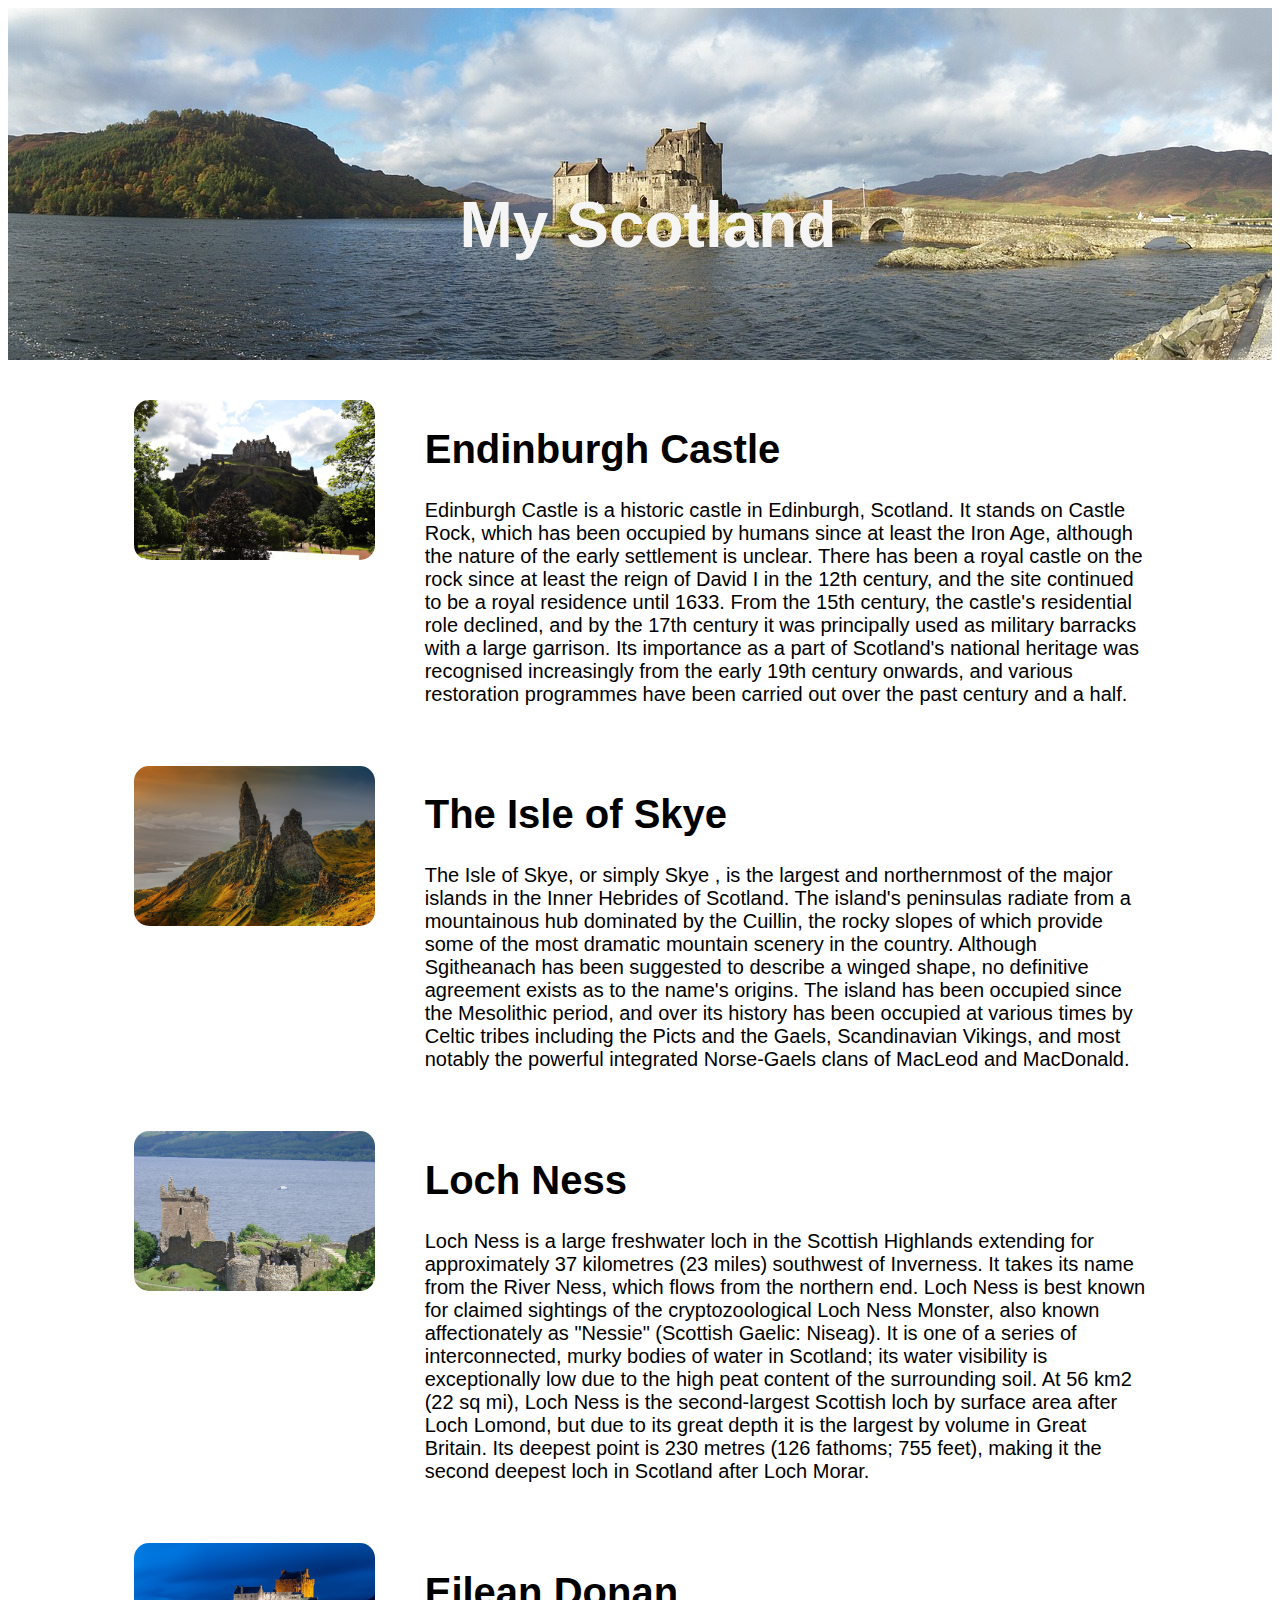
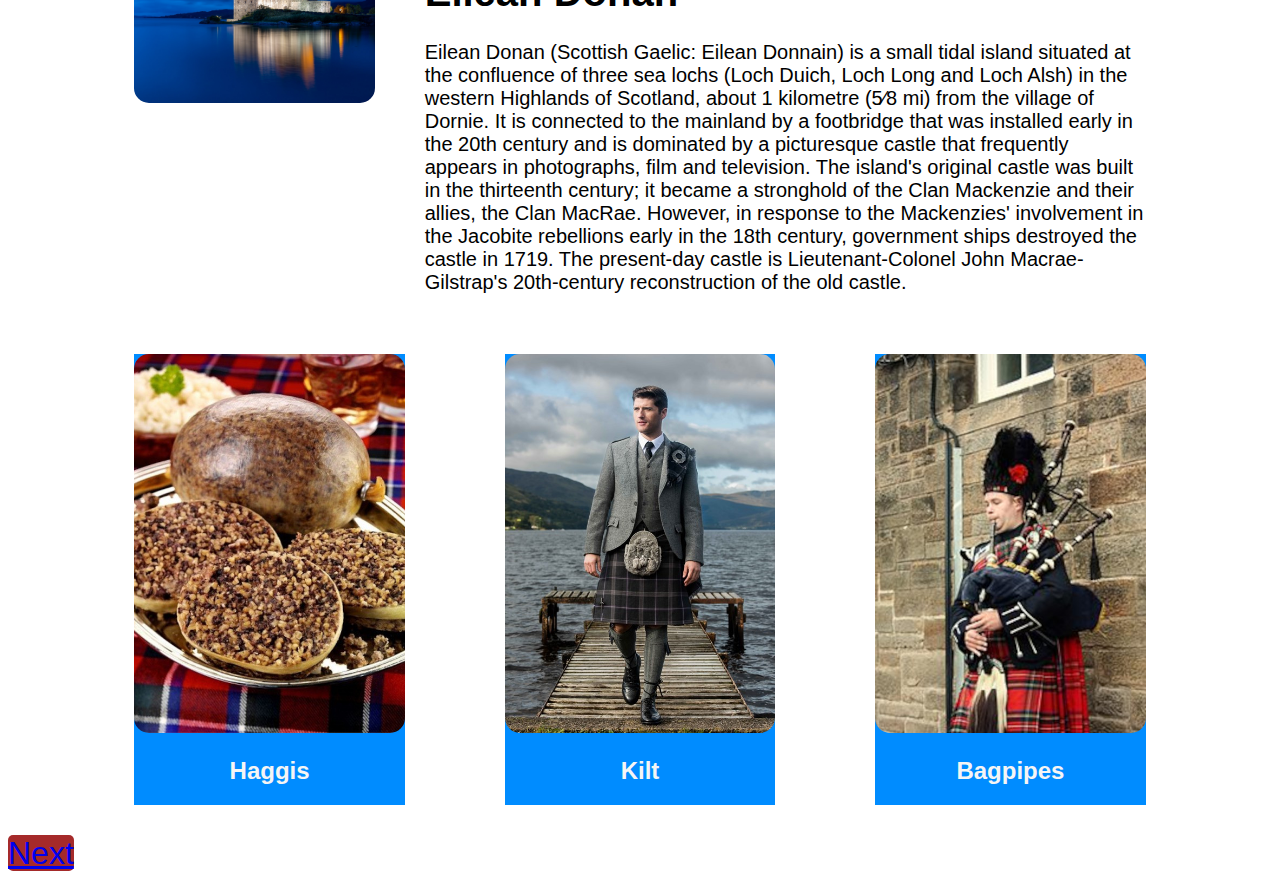
<file: index.html>
<!DOCTYPE html>
<html lang="en">
<head>
    <meta charset="UTF-8">
    <meta http-equiv="X-UA-Compatible" content="IE=edge">
    <meta name="viewport" content="width=device-width, initial-scale=1.0">
    <link rel="stylesheet" href="style.css">
    <title>My Scotland</title>
</head>
<body>
    <section class="hero-image">
        <h1 class="hero-text">
            My Scotland
        </h1>
    </section>
    <!-- Two column layout start -->
    <section class="two-column">
        <div class="image">
            <img src="./images/edinburgh-castle-959083_1280.jpg" alt="edinburgh castle">
        </div>
        <div class="info">
            <h1>Endinburgh Castle</h1>
            <p>Edinburgh Castle is a historic castle in Edinburgh, Scotland. It stands on Castle Rock, which has been occupied by humans since at least the Iron Age, although the nature of the early settlement is unclear. There has been a royal castle on the rock since at least the reign of David I in the 12th century, and the site continued to be a royal residence until 1633. From the 15th century, the castle's residential role declined, and by the 17th century it was principally used as military barracks with a large garrison. Its importance as a part of Scotland's national heritage was recognised increasingly from the early 19th century onwards, and various restoration programmes have been carried out over the past century and a half.</p>
        </div>
    </section>
    <!-- Two column layout end -->
    <!-- Two column layout start -->
    <section class="two-column">
        <div class="image">
            <img src="./images/skye-540130_1280.jpg" alt="The Isle Of Skye">
        </div>
        <div class="info">
            <h1>The Isle of Skye</h1>
            <p>The Isle of Skye, or simply Skye , is the largest and northernmost of the major islands in the Inner Hebrides of Scotland. The island's peninsulas radiate from a mountainous hub dominated by the Cuillin, the rocky slopes of which provide some of the most dramatic mountain scenery in the country. Although Sgitheanach has been suggested to describe a winged shape, no definitive agreement exists as to the name's origins. The island has been occupied since the Mesolithic period, and over its history has been occupied at various times by Celtic tribes including the Picts and the Gaels, Scandinavian Vikings, and most notably the powerful integrated Norse-Gaels clans of MacLeod and MacDonald.</p>
        </div>
    </section>
        <!-- Two column layout end -->
        <!-- Two column layout start -->
    <section class="two-column">
        <div class="image">
            <img src="./images/scottish-castle-967972_1280.jpg" alt="Loch Ness">
        </div>
        <div class="info">
            <h1>Loch Ness</h1>
            <p>Loch Ness is a large freshwater loch in the Scottish Highlands extending for approximately 37 kilometres (23 miles) southwest of Inverness. It takes its name from the River Ness, which flows from the northern end. Loch Ness is best known for claimed sightings of the cryptozoological Loch Ness Monster, also known affectionately as "Nessie" (Scottish Gaelic: Niseag). It is one of a series of interconnected, murky bodies of water in Scotland; its water visibility is exceptionally low due to the high peat content of the surrounding soil. At 56 km2 (22 sq mi), Loch Ness is the second-largest Scottish loch by surface area after Loch Lomond, but due to its great depth it is the largest by volume in Great Britain. Its deepest point is 230 metres (126 fathoms; 755 feet), making it the second deepest loch in Scotland after Loch Morar.</p>
        </div>
    </section>
    <!-- Two column layout end -->
    <!-- Two column layout start -->
    <section class="two-column">
        <div class="image">
            <img src="./images/eilean-donan-5570684_1280.jpg" alt="Eilean Donan">
        </div>
        <div class="info">
            <h1>Eilean Donan</h1>
            <p>Eilean Donan (Scottish Gaelic: Eilean Donnain) is a small tidal island situated at the confluence of three sea lochs (Loch Duich, Loch Long and Loch Alsh) in the western Highlands of Scotland, about 1 kilometre (5⁄8 mi) from the village of Dornie. It is connected to the mainland by a footbridge that was installed early in the 20th century and is dominated by a picturesque castle that frequently appears in photographs, film and television. The island's original castle was built in the thirteenth century; it became a stronghold of the Clan Mackenzie and their allies, the Clan MacRae. However, in response to the Mackenzies' involvement in the Jacobite rebellions early in the 18th century, government ships destroyed the castle in 1719. The present-day castle is Lieutenant-Colonel John Macrae-Gilstrap's 20th-century reconstruction of the old castle.</p>
        </div>
    </section>
    <!-- Two column layout end -->
    <section class="three-column">
        <div class="card">
            <img src="./images/haggis.jpg" alt="Haggis">
            <h2 class="card-text">Haggis</h2>
        </div>
        <div class="card">
            <img src="./images/kilt.jpg" alt="Kilt">
            <h2 class="card-text">Kilt</h2>
        </div>
        <div class="card">
            <img src="./images/bagpipes.jpg" alt="Bagpipes">
            <h2 class="card-text">Bagpipes</h2>
        </div>
    </section>
    <a href="file:///C:/Hello/book2.html"> Next</a>
</body>
</html>
</file>
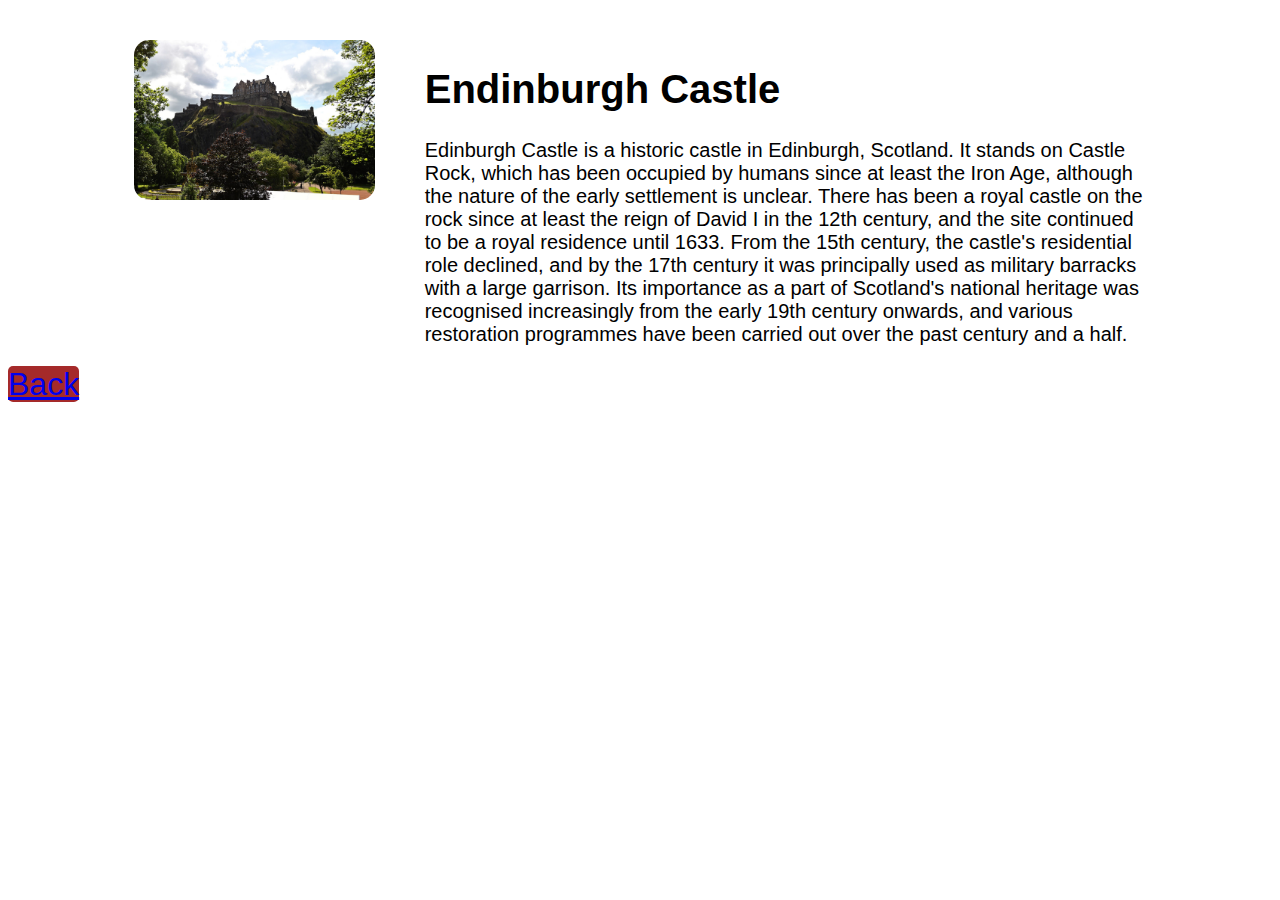
<file: book2.html>
<!DOCTYPE html>
<html lang="en">
<head>
    <meta charset="UTF-8">
    <meta http-equiv="X-UA-Compatible" content="IE=edge">
    <meta name="viewport" content="width=device-width, initial-scale=1.0">
    <link rel="stylesheet" href="style.css">
    <title>My Scotland</title>
</head>
<body>
    <section class="two-column">
        <div class="image">
            <img src="./images/edinburgh-castle-959083_1280.jpg" alt="edinburgh castle">
        </div>
        <div class="info">
            <h1>Endinburgh Castle</h1>
            <p>Edinburgh Castle is a historic castle in Edinburgh, Scotland. It stands on Castle Rock, which has been occupied by humans since at least the Iron Age, although the nature of the early settlement is unclear. There has been a royal castle on the rock since at least the reign of David I in the 12th century, and the site continued to be a royal residence until 1633. From the 15th century, the castle's residential role declined, and by the 17th century it was principally used as military barracks with a large garrison. Its importance as a part of Scotland's national heritage was recognised increasingly from the early 19th century onwards, and various restoration programmes have been carried out over the past century and a half.</p>
        </div>
    </section>
    <a href="file:///C:/Hello/index.html">Back</a>
</body>
</html>
</file>
<file: style.css>
* {
    font-family:'Trebuchet MS', 'Lucida Sans Unicode', 'Lucida Grande', 'Lucida Sans', Arial, sans-serif;
}
img{
    width:100%;
    border-radius: 15px;
}
.hero-image{
   background-image: url("./images/scotland-1987599_1280.jpg");
   height: 352px;
   background-position: center;
   background-repeat: no-repeat;
   background-size: cover;
}
.hero-text{
    color: whitesmoke;
    position:absolute;
    text-align:center;
    margin-top: 180px;
    width:100%;
    font-size:4rem;
}
.two-column{
    display: grid;
    grid-template-columns: 1fr 3fr;
    gap: 50px;
    width:80%;
    margin: auto;
    margin-top: 40px;
}
.info{
    font-size: 1.25em;
}
.three-column {
    display: grid;
    grid-template-columns: 1fr 1fr 1fr;
    gap: 100px;
    width: 80%;
    margin: auto;
    margin-top: 40px;
    margin-bottom: 30px;
}
.card{
    background-color: rgb(0, 140, 255);
}
.card-text{
   text-align: center;
   color: whitesmoke;
}
a{ 
    background-color:brown;
    font-size: 2rem;
    text-align: center;
    border-radius: 5px;
}
</file>
